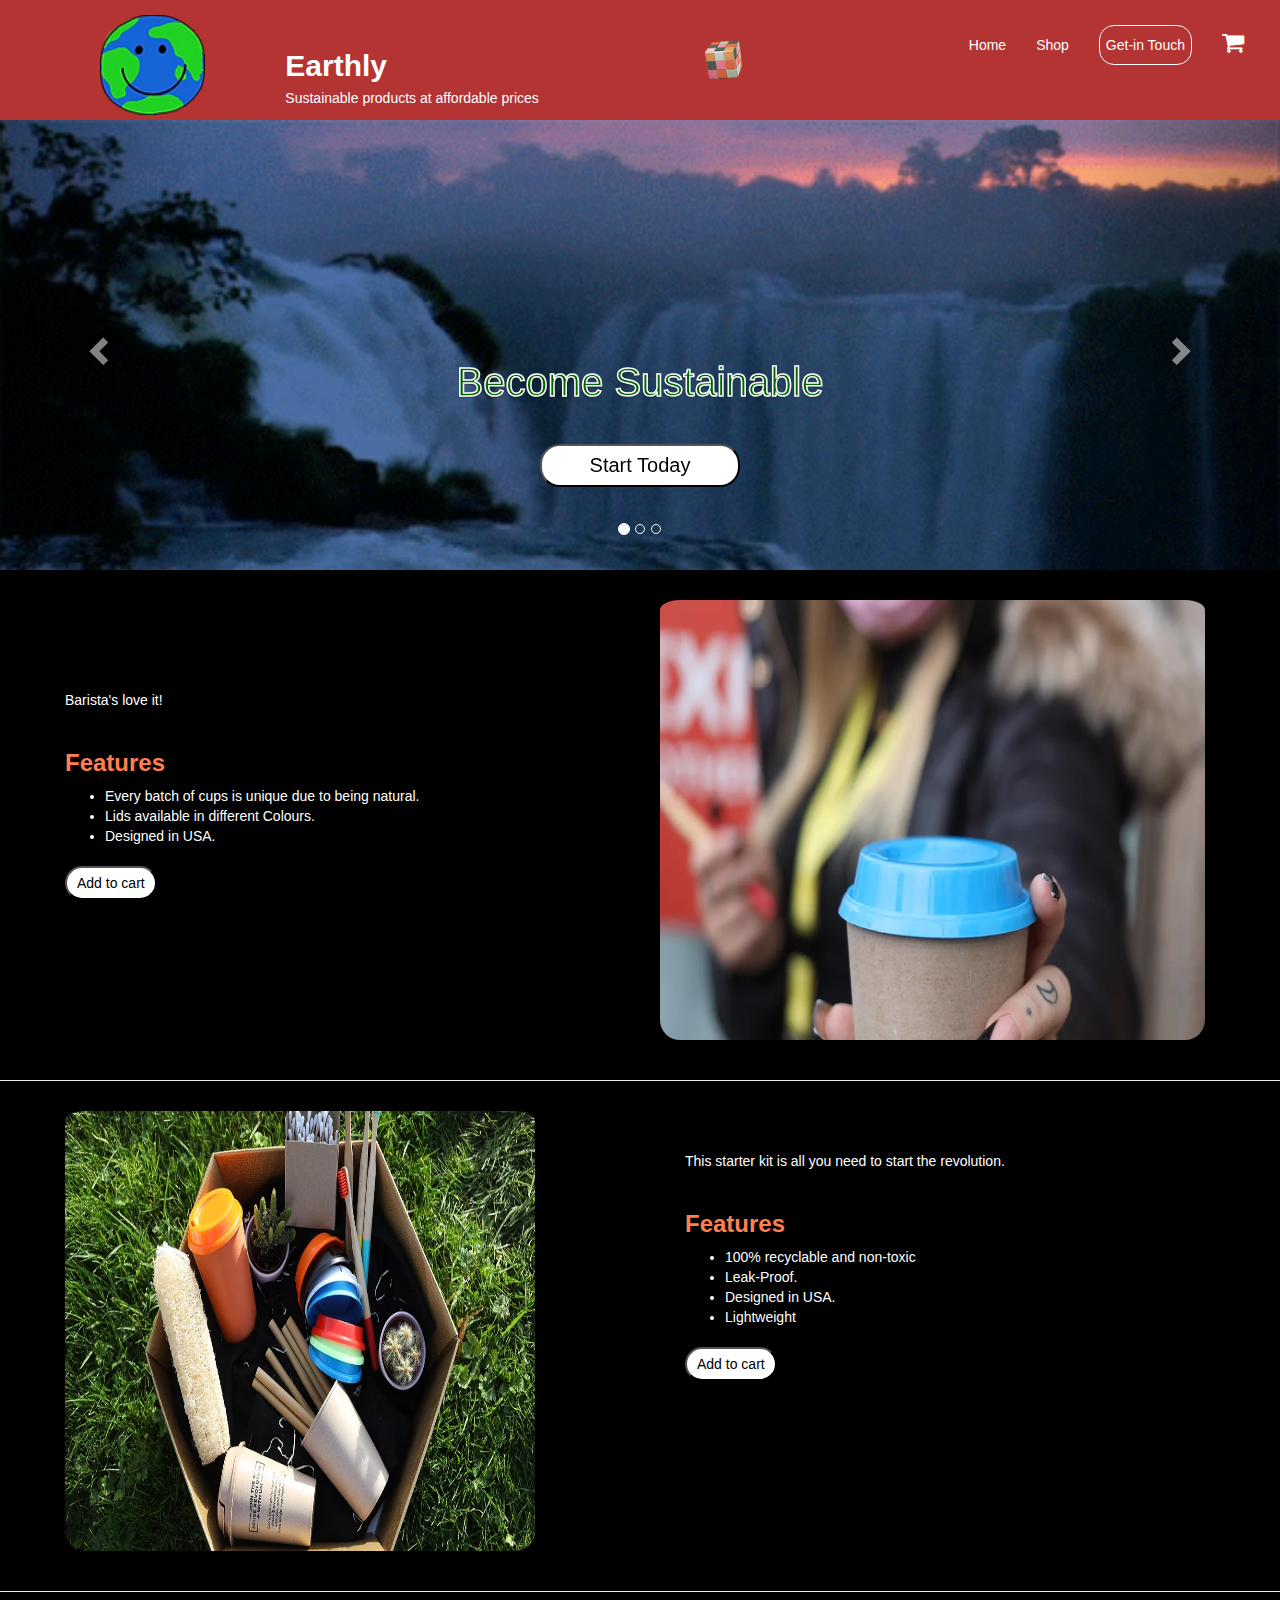
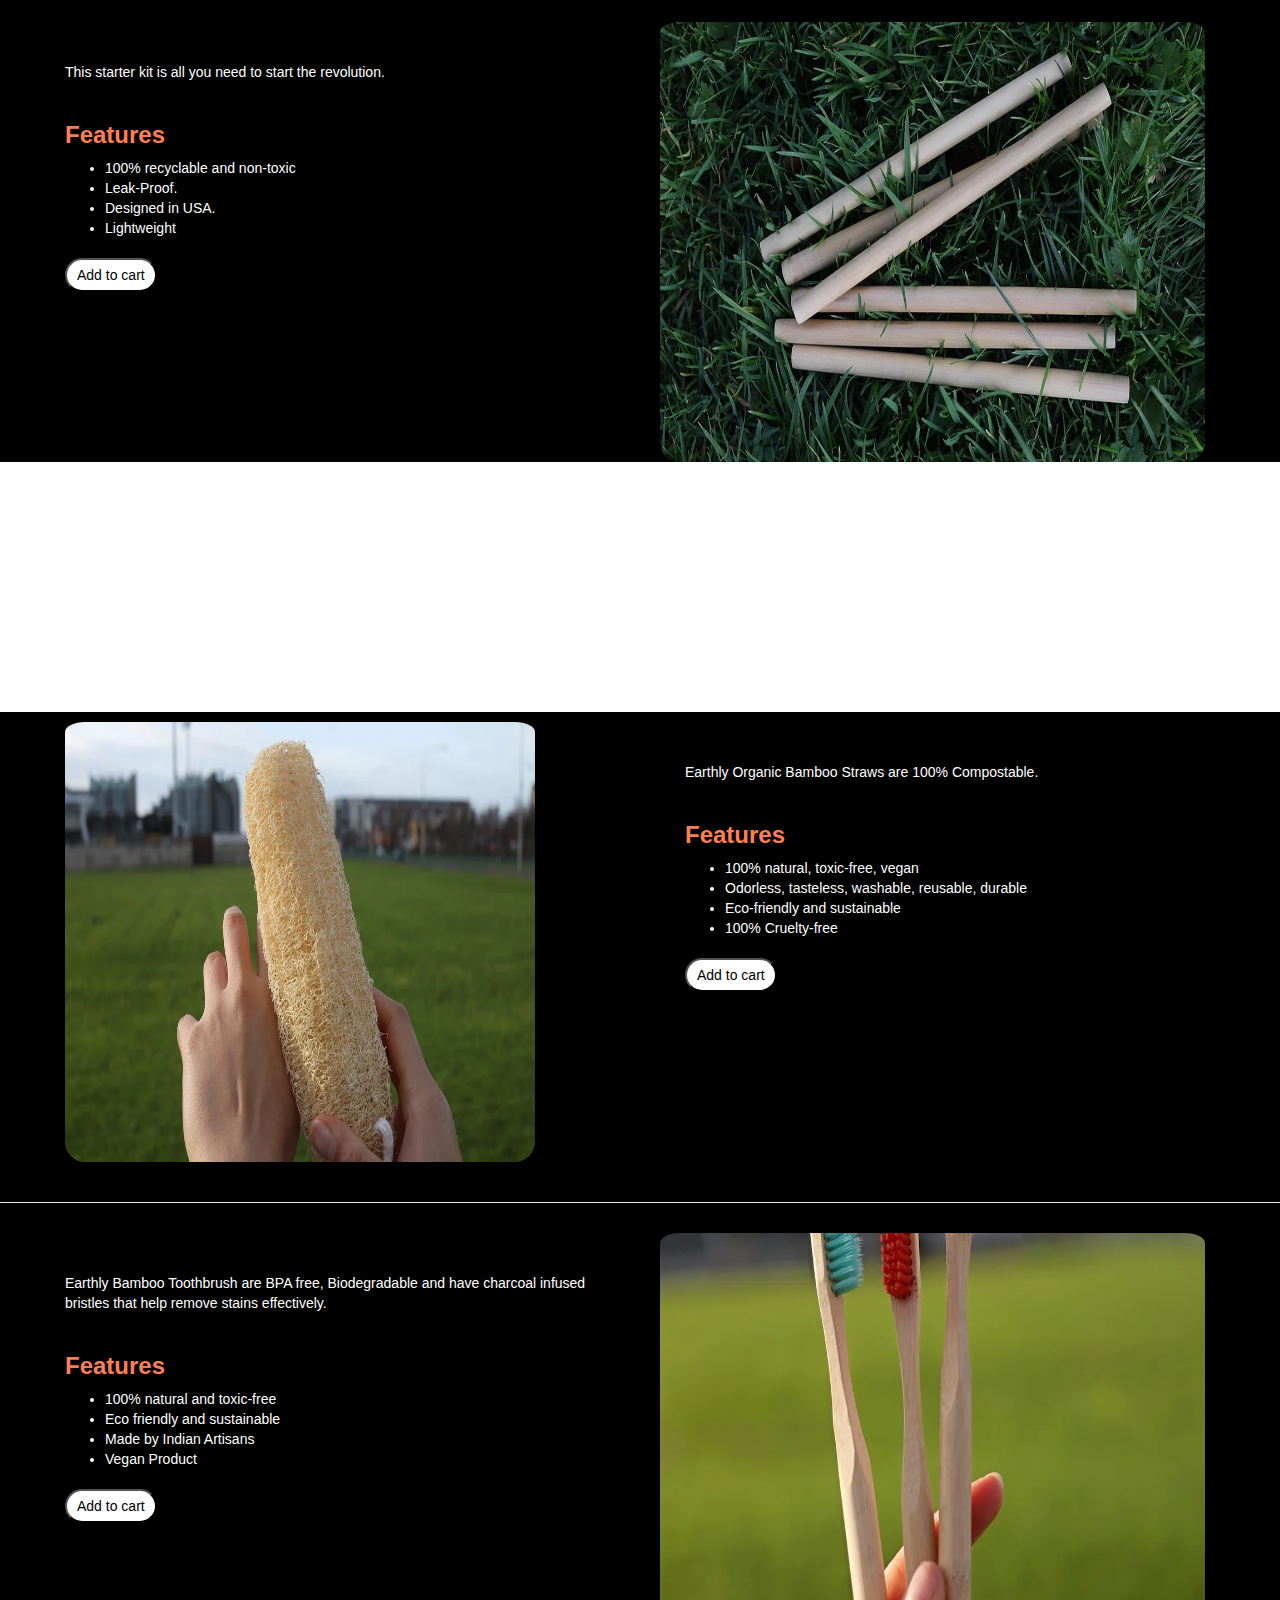
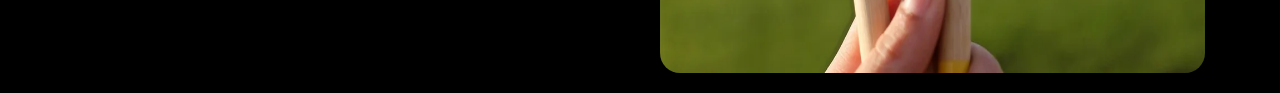
<file: index.html>
<!DOCTYPE html>
<html lang="en">
<head>
    <meta charset="UTF-8">
    <meta http-equiv="X-UA-Compatible" content="IE=edge">
    <meta name="viewport" content="width=device-width, initial-scale=1.0">
    <link rel="stylesheet" href="style.css">
    <link rel="stylesheet" href="https://cdnjs.cloudflare.com/ajax/libs/font-awesome/4.7.0/css/font-awesome.min.css">
    <link rel="stylesheet" href="https://maxcdn.bootstrapcdn.com/bootstrap/3.4.1/css/bootstrap.min.css">
    <script src="https://ajax.googleapis.com/ajax/libs/jquery/3.6.1/jquery.min.js"></script>
    <script src="https://maxcdn.bootstrapcdn.com/bootstrap/3.4.1/js/bootstrap.min.js"></script>
    <title>EARTHLY SUSTAINABLE SOLUTIONS</title>
</head>
<body>
    
    <div style="background-color:black">
        <div class="header" >
            <img src="./images/1.webp" alt="earthlogo" class=image1>
             <div class="heading">
                <span class="heading1">Earthly</span><br>
                <span> Sustainable products at affordable prices</span>
             </div>
             <img src="./images/2.webp" alt="dice" class="image2">

            <ul class="navclass">
                 <li class="navitems" style="margin-right:10px">Home</li>
                 <li class="navitems" style="margin-right:10px">Shop</li>
                 <li class="navitems" style="margin-right:10px"><button class="button1">Get-in Touch</button></li>
                 <li class="navitems" style="margin-right:10px"><i class="fa fa-shopping-cart" style="font-size:24px ;margin-top:-5px;"></i></li>
            </ul>
        </div>
        
        
          
          <div id="myCarousel" class="carousel slide " data-ride="carousel">
            
            <ol class="carousel-indicators">
              <li data-target="#myCarousel" data-slide-to="0" class="active"></li>
              <li data-target="#myCarousel" data-slide-to="1"></li>
              <li data-target="#myCarousel" data-slide-to="2"></li>
            </ol>
        
          
            <div class="carousel-inner" style="height:450px;">
              <div class="item active">
                  <img class="d-block" src="./images/6.gif"   width="100%" height="auto"  >
                  <div class="carousel-caption " style="top:200px">
                    <h1 style="color:darkgreen;-webkit-text-stroke-width: 1.5px;font-size:40px;
                    -webkit-text-stroke-color:white" class="zoom">Become Sustainable </h1>
                   <br> <button class="button2">Start Today</button>
                  </div>
              </div>
        
              <div class="item">
                  <img class="d-block" src="./images/2.gif" width="100%" height="auto" >
                  <div class="carousel-caption " style="top:200px">
                    <h1 style="color:rgba(5, 28, 37, 0.842);font-size:70px" class="bounce"><i>Leaving Sustainably</i> </h1>
                   <p style="font-size:35px">Shouldn't be Expensive</p>
                  </div>
              </div>
            
              <div class="item">
                  <img class="d-block" src="./images/3.gif" width="100%" height="auto" >
                  

                  <div class="carousel-caption " style="top:200px">
                  <h1 style="color:white;font-size:70px;font-weight: 700;" class="bounce">Join the Revolution </h1>
                  <p style="font-size:35px">Make it possible</p>
                  </div>
                  </div>
            </div>
        
            <!-- Left and right controls -->
            <a class="left carousel-control" href="#myCarousel" data-slide="prev">
              <span class="glyphicon glyphicon-chevron-left"></span>
              <span class="sr-only">Previous</span>
            </a>
            <a class="right carousel-control" href="#myCarousel" data-slide="next">
              <span class="glyphicon glyphicon-chevron-right"></span>
              <span class="sr-only">Next</span>
            </a>
          </div>
        <!-- </div> -->
      
        <div class="container" style="margin-left:50px;margin-right:20px;margin-top: 20px;" >
          <div class="text-section slide-right " style="color:white">
            <h1 style="font-weight: bolder;color:lightgray" class="head"></h1>
            <p>Barista's love it!<br>
              <br>
             
             <h3 style="font-weight:bolder;color:coral">Features</h3> 
 
              <ul>
                <li>Every batch of cups is unique due to being natural.</li>
                <li>Lids available in different Colours.</li>
                <li>Designed in USA. </li>
              </ul>


         <button class="button3">Add to cart</button>
          </div>
          <div class="images-section">
            <img class="image active" src="./images/kit11.webp">
            <img class="image" src="./images/kit12.webp">
            <img class="image" src="./images/kit13.webp">
            <img class="image" src="./images/kit14.webp">
          </div>
        </div>
     <hr>
    
        <div class="container" style="margin-left:0px;margin-right:20px">
          <div class="images-section">
            <img class="image active" src="./images/kit21.webp">
            <img class="image" src="./images/kit22.webp">
            <img class="image" src="./images/kit23.webp">
            <img class="image" src="./images/kit24.webp">
          </div>
          <div class="text-section " style="color:white; margin-left:150px">
            <h1 style="font-weight: bolder;color:lightgray" class="head"></h1>
            <p>This starter kit is all you need to start the revolution.<br>
              <br>
             
             <h3 style="font-weight:bolder;color:coral">Features</h3> 
          
              <ul>
                <li>100% recyclable and non-toxic</li>
                <li>Leak-Proof.</li>
                <li>Designed in USA. </li>
                <li> Lightweight </li>
              </ul>


              <button class="button3">Add to cart</button>
          </div>
         
        </div>
        <hr>
        <!-- <div style="height:500px"></div> -->

        <div class="container" style="margin-left:50px;margin-right:20px;">
          <div class="text-section" style="color:white">
            <h1 style="font-weight: bolder;color:lightgray" class="head"></h1>
            <p>This starter kit is all you need to start the revolution.<br>
              <br>
             
             <h3 style="font-weight:bolder;color:coral">Features</h3> 
          
              <ul>
                <li>100% recyclable and non-toxic</li>
                <li>Leak-Proof.</li>
                <li>Designed in USA. </li>
                <li> Lightweight </li>
              </ul>


              <button class="button3">Add to cart</button>
          </div>
          <div class="images-section">
            <img class="image active" src="./images/kit31.webp">
            <img class="image" src="./images/kit32.webp">
            <img class="image" src="./images/kit33.webp">
            <img class="image" src="./images/kit34.webp">
          </div>
        </div>
      </div>


      <div style="background-color: black">
      <div class="container" style="margin-left:0px;margin-right:20px;margin-top:250px;">
        <div class="images-section">
          <img class="image active" src="./images/kit41.webp">
          <img class="image" src="./images/kit42.webp">
          <img class="image" src="./images/kit43.webp">
          <img class="image" src="./images/kit44.webp">
        </div>
        <div class="text-section" style="color:white; margin-left:150px">
          <h1 style="font-weight: bolder;color:lightgray" class="head"></h1>
          <p>Earthly Organic Bamboo Straws are 100% Compostable.<br>
            <br>
           
           <h3 style="font-weight:bolder;color:coral">Features</h3> 
            <ul>
              <li>100% natural, toxic-free, vegan</li>
              <li> Odorless, tasteless, washable, reusable, durable</li>
              <li>Eco-friendly and sustainable </li>
              <li> 100% Cruelty-free </li>
            </ul>


            <button class="button3">Add to cart</button>
        </div>
      </div>

      <hr>
      <div class="container" style="margin-left:50px;margin-right:20px; padding-bottom:20px;margin-bottom: 200px;margin-bottom:0">
        <div class="text-section" style="color:white">
          <h1 style="font-weight: bolder;color:lightgray" class="head"></h1>
          <p>Earthly Bamboo Toothbrush are BPA free, Biodegradable and have charcoal infused bristles that help remove stains effectively. <br>
            <br>
           
           <h3 style="font-weight:bolder;color:coral">Features</h3> 
   
            <ul>
              <li> 100% natural and toxic-free</li>
              <li>Eco friendly and sustainable</li>
              <li>Made by Indian Artisans </li>
              <li>Vegan Product</li>
            </ul>
            <button class="button3">Add to cart</button>
        </div>
        <div class="images-section">
          <img class="image active" src="./images/kit51.webp">
          <img class="image" src="./images/kit52.webp">
          <img class="image" src="./images/kit53.webp">
          <img class="image" src="./images/kit54.webp">
        </div>
      </div>
    </div>


      <script>
        const containers = document.querySelectorAll(".container");
  
        containers.forEach((container) => {
          const images = container.querySelectorAll(".image");
          let currentImageIndex = 0;
  
          setInterval(() => {
            images[currentImageIndex].classList.remove("active");
            currentImageIndex = (currentImageIndex + 1) % images.length;
            images[currentImageIndex].classList.add("active");
          }, 3000);
        });


     
        const headers = document.querySelectorAll(".head");
                const texts = ["Plant Based Reusable Cups", "Sustainability Starter Kit","Reusable Bamboo Straws","Natural Bamboo Loofah","Bamboo Toothbrush (set of 2)"];

                headers.forEach((header, index) => {
                  let i = 0;

                  const type = () => {
                    if (i >= texts[index].length) {
                      return;
                    }
                    header.innerHTML += texts[index][i];
                    i++;
                    setTimeout(type, 200);
                  };

                  setTimeout(() => {
                    type();
                  }, index * 1000);
                });


      </script>
         
</body>
</html>
</file>
<file: style.css>
body  {
  background-image: url("images/kit21.webp");
  background-repeat: repeat;
  background-attachment: fixed;

}

.header{
    height:120px;
    background-color: rgb(180, 51, 51);

    color:white;
    padding-top:15px;
    padding-left:100px;
    display:flex; 
    flex-direction: row;
    width:100%
  
}

.button1:hover
{
   background-color:grey;
}

.button2{
  background-color: white;
  color:black;
  font-size:20px;
   border-radius:20px;
    padding:5px 10px ;
    margin-top: 10px;
    width:200px;
}
.button2:hover
{
   background-color:coral;
}

.button3{
  background-color: white;
  color:black; 
  border-radius:20px;
  padding:5px 10px ;
  margin-top: 10px;
}

.button3:hover
{
   background-color:coral;
}

.heading{
    padding-left:80px;
     padding-top:30px;
}
.heading1{
    font-size: 30px;
    font-weight:bolder;
}
.image1{
    height:100px;
}

.image2{
    height:70px;
    padding-left:160px;
    padding-top:20px;
}


.image2:hover {
   
    transform:skewX(-20deg);
  }
.navclass{
    padding-left:200px;
    display:flex;
    flex-direction:row;
    list-style-type:none;
    justify-content: space-between;
}
.navitems{
    padding-left:20px;
    padding-top:20px;
}
.button1{
    border-radius:15px;
    margin-top:-20px;
    height:40px;
    border:1px solid white;
    background-color: rgb(180, 51, 51);
    color:white;
}


.container {
  width: 100%;
  display: flex;

  margin-bottom: 40px;
}

.text-section {
  width: 50%;

 padding-top:30px;
 

}

.images-section {
  width: 50%;
  margin-left:50px;
  display: flex;
  justify-content: center;
  align-items: center;
}

.image {
  padding-top:10px;
  width: 100%;
  height: 50vh;
  display: none;
  border-radius:20px;
}

.image.active {
  display: block;
}

.head {
  opacity: 0;
  /* font-size: 48px; */
  animation: type 4s ease-out forwards;
}

@keyframes type {
  0% {
    opacity: 0;
    width: 0;
  }
  100% {
    opacity: 1;
    width: auto;
  }
}

.bounce {
  animation: bounce 2s;
  animation-iteration-count: 2;
}

@keyframes bounce {
  0% {
    transform: translateY(0);
  }
  50% {
    transform: translateY(-60px);
  }
  100% {
    transform: translateY(0);
  }
}
.zoom {
  animation: zoom 2s;
  animation-iteration-count: 2;
}

@keyframes zoom {
  0% {
    transform: scale(1);
  }
  50% {
    transform: scale(2);
  }
  100% {
    transform: scale(1);
  }
}


.slide-right {
  animation: slide-right 2s;
}

@keyframes slide-right {
  0% {
    transform: translateX(-100%);
  }
  100% {
    transform: translateX(0);
  }
}
</file>
